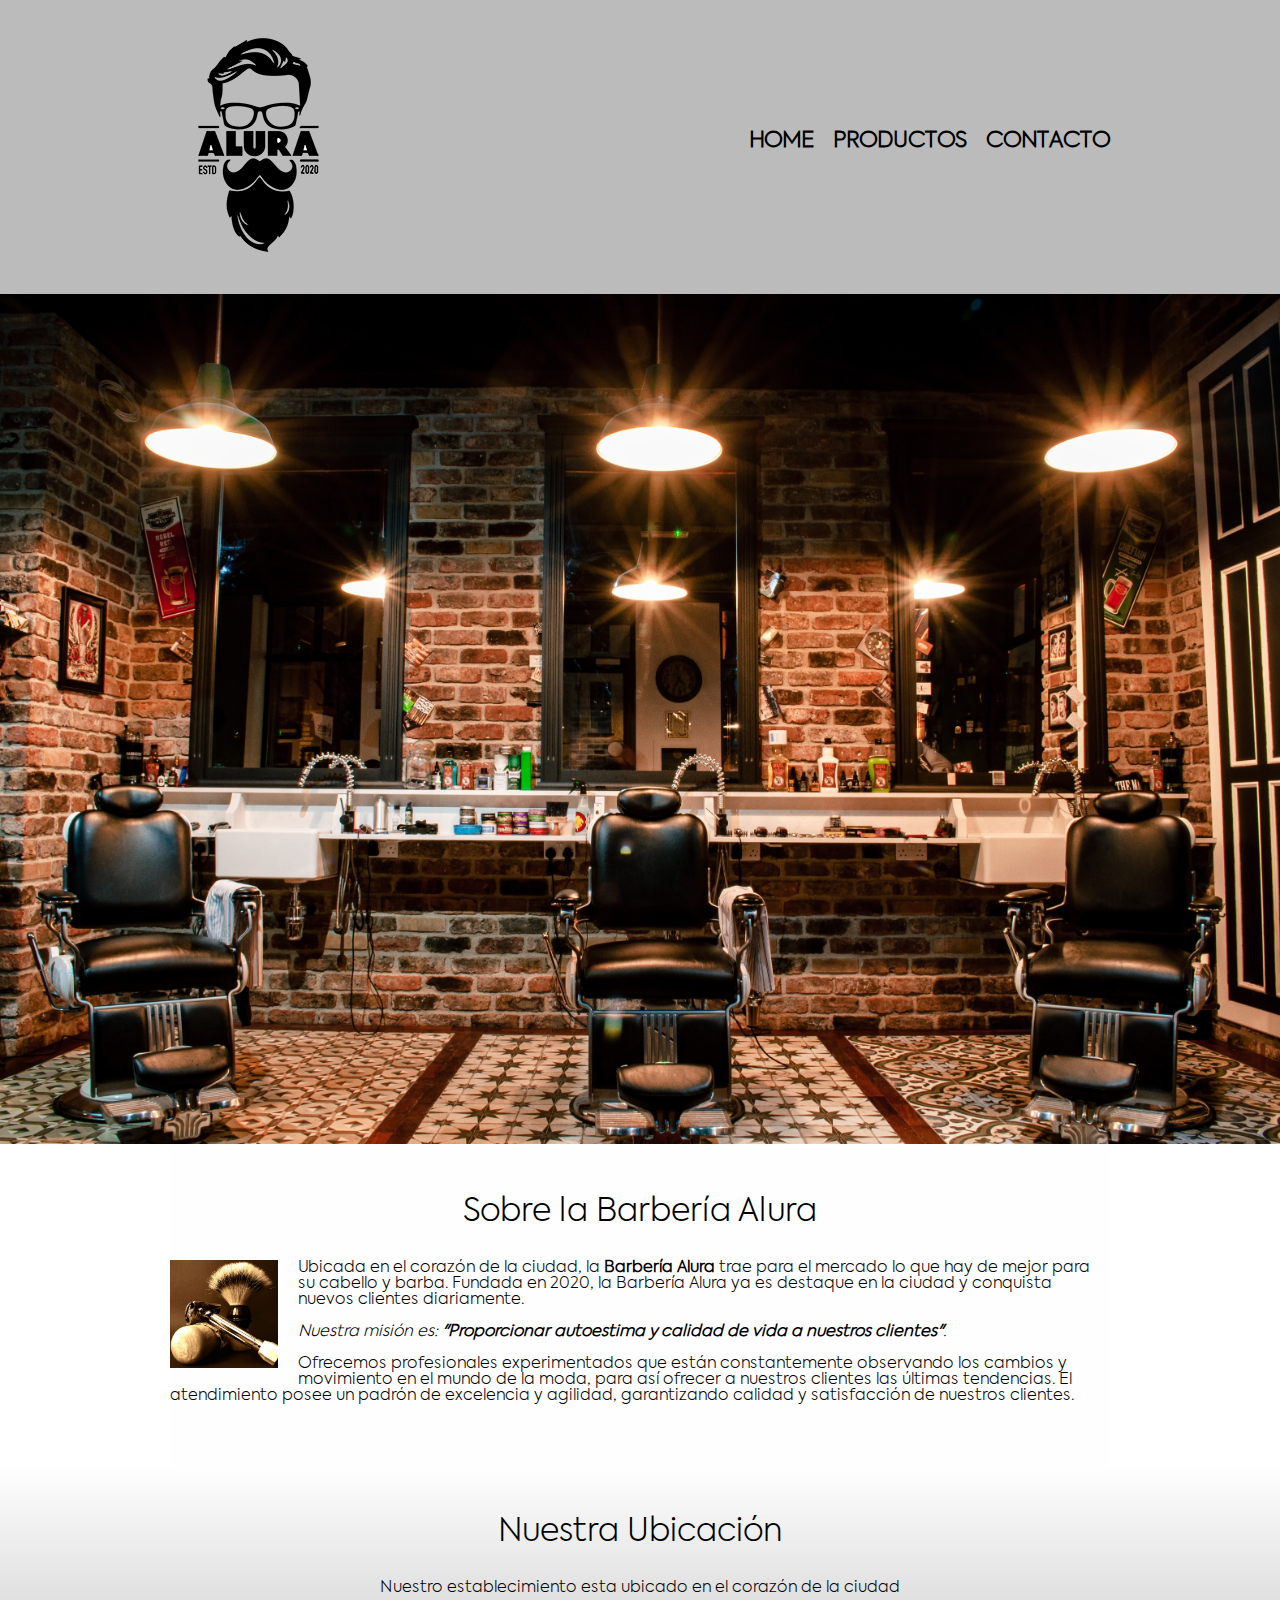
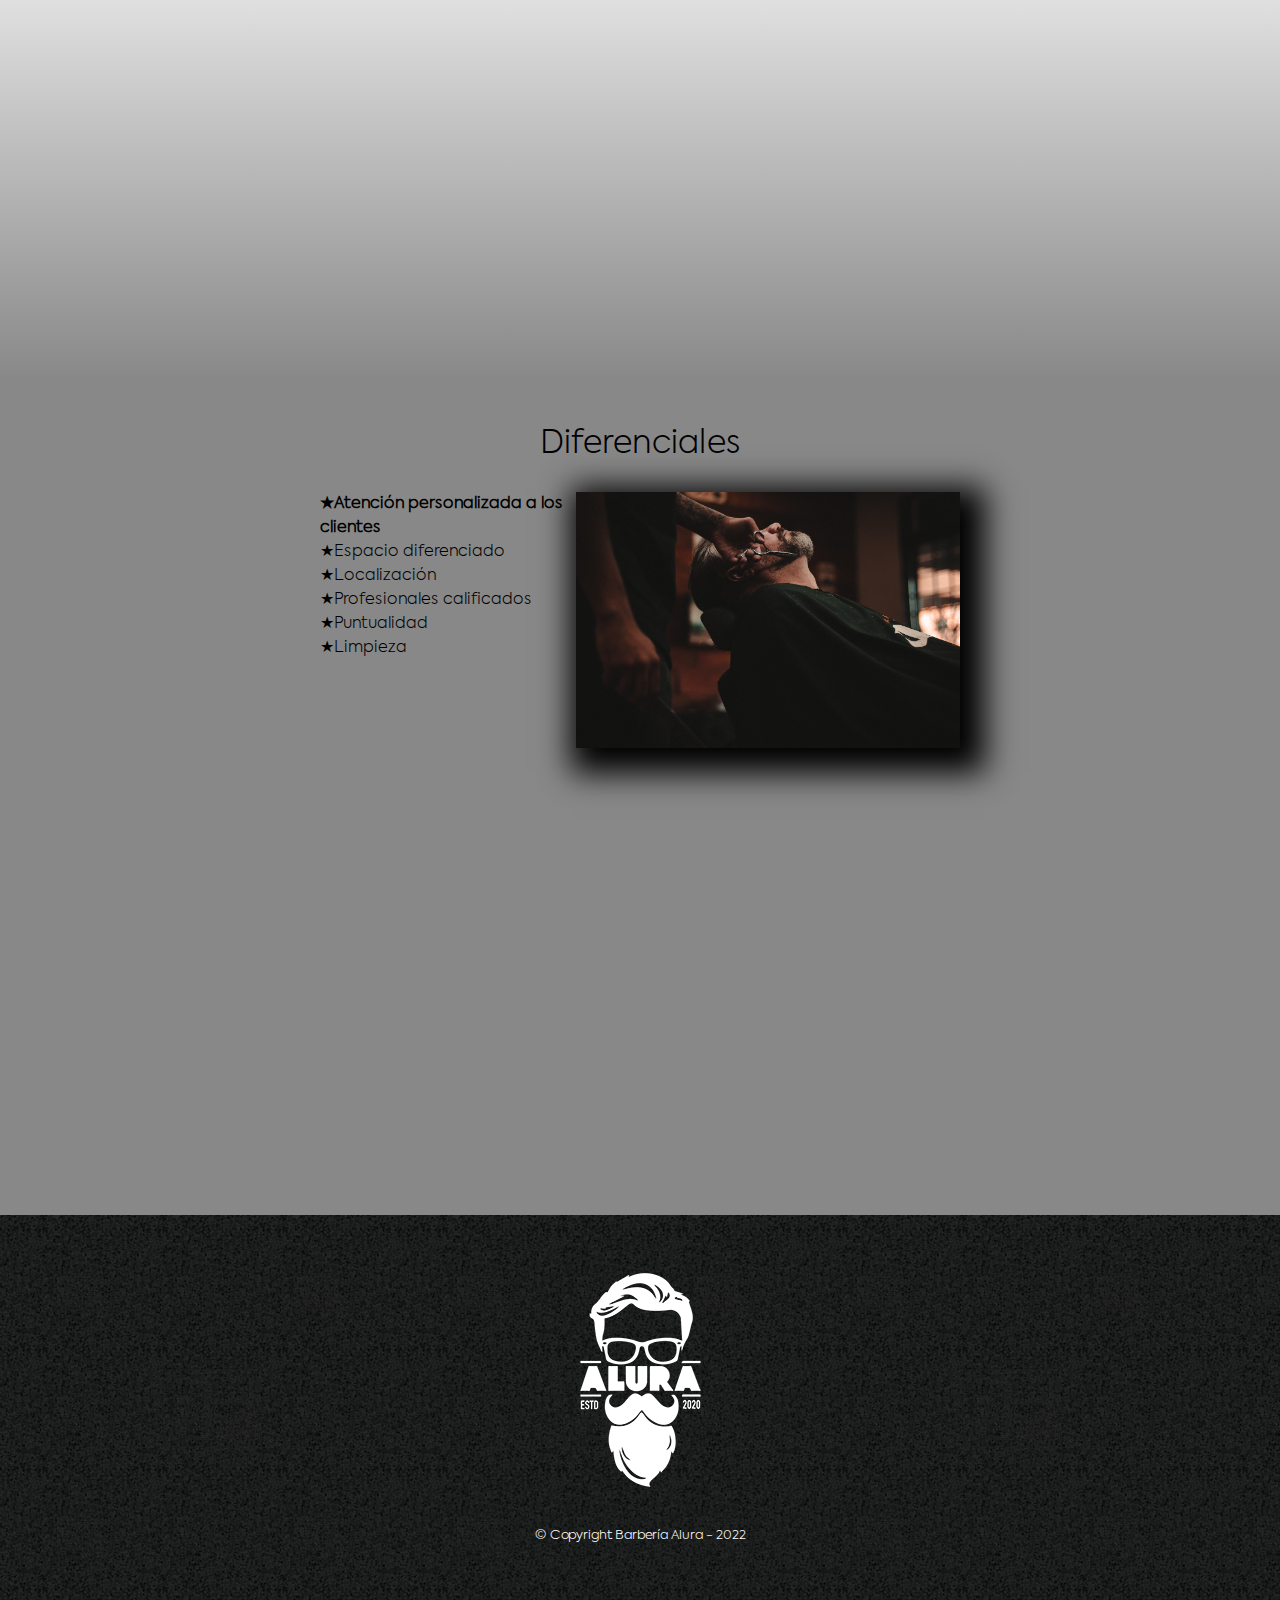
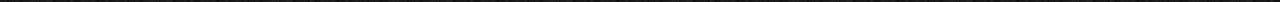
<file: index.html>
<!DOCTYPE html>
<html lang="es">
  <head>
    <meta charset="utf-8">
    <meta name="viewport" content="width=device-width">
    <title>Barbería Alura</title>
    <link rel="stylesheet" href="reset.css">
    <link rel="stylesheet" href="style.css">
  </head>

  <body>
    <header>
      <div class="caja">
        <h1><img src="imagenes/logo.png" alt="Logo de Barbería Alura"></h1>
        <nav>
          <ul>
            <li><a href="index.html">Home</a></li>
            <li><a href="productos.html">Productos</a></li>
            <li><a href="contacto.html">Contacto</a></li>
          </ul>
        </nav>
      </div>
    </header>

    <img class="banner" src="banner/banner.jpeg">

    <main>
      <section class="principal">

        <h2 class="titulo-principal">Sobre la Barbería Alura</h2>

        <img class="utensilios" src="imagenes/utensilios.jpg" alt="Utensilios de un barbero.">

        <p>Ubicada en el corazón de la ciudad, la <strong>Barbería Alura</strong> trae para el mercado lo que hay de mejor para su cabello y barba. Fundada en 2020, la Barbería Alura ya es destaque en la ciudad y conquista nuevos clientes diariamente.</p>

        <p id="mision"><em>Nuestra misión es: <strong>"Proporcionar autoestima y calidad de vida a nuestros clientes"</strong>.</em></p>

        <p>Ofrecemos profesionales experimentados que están constantemente observando los cambios y movimiento en el mundo de la moda, para así ofrecer a nuestros clientes las últimas tendencias. El atendimiento posee un padrón de excelencia y agilidad, garantizando calidad y satisfacción de nuestros clientes. </p>

      </section>

      <section class="mapa">
        <h3 class="titulo-principal">Nuestra Ubicación</h3>
        <p>Nuestro establecimiento esta ubicado en el corazón de la ciudad</p>

        <div class="mapa-contenido">
          <iframe src="https://www.google.com/maps/embed?pb=!1m18!1m12!1m3!1d3656.4499774664737!2d-46.63452058441868!3d-23.58818986847004!2m3!1f0!2f0!3f0!3m2!1i1024!2i768!4f13.1!3m3!1m2!1s0x94ce5a2b2ed7f3a1%3A0xab35da2f5ca62674!2sCaelum%20-%20Education%20and%20Innovation!5e0!3m2!1ses!2spe!4v1670798376362!5m2!1ses!2spe" width="100%" height="300" style="border:0;" allowfullscreen="" loading="lazy" referrerpolicy="no-referrer-when-downgrade"></iframe>
        </div>
      </section>

      <section class="diferenciales">
        <h3 class="titulo-principal">Diferenciales</h3>

        <div class="contenido-diferenciales">
          <ul class="lista-diferenciales">
            <li class="items">Atención personalizada a los clientes</li>
            <li class="items">Espacio diferenciado</li>
            <li class="items">Localización</li>
            <li class="items">Profesionales calificados</li>
            <li class="items">Puntualidad</li>
            <li class="items">Limpieza</li>
          </ul><img src="diferenciales/diferenciales.jpg" class="imagen-diferenciales">
        </div>

        <div class="video">
          <iframe width="100%" height="315" src="https://www.youtube.com/embed/wcVVXUV0YUY" title="YouTube video player" frameborder="0" allow="accelerometer; autoplay; clipboard-write; encrypted-media; gyroscope; picture-in-picture" allowfullscreen></iframe>
        </div>
      </section>

    </main>

    <footer>
      <img src="imagenes/logo-blanco.png" alt="Logo de Barbería Alura">
      <p class="copyright">&copy Copyright Barbería Alura - 2022</p>
    </footer>
  </body>
</html>
</file>
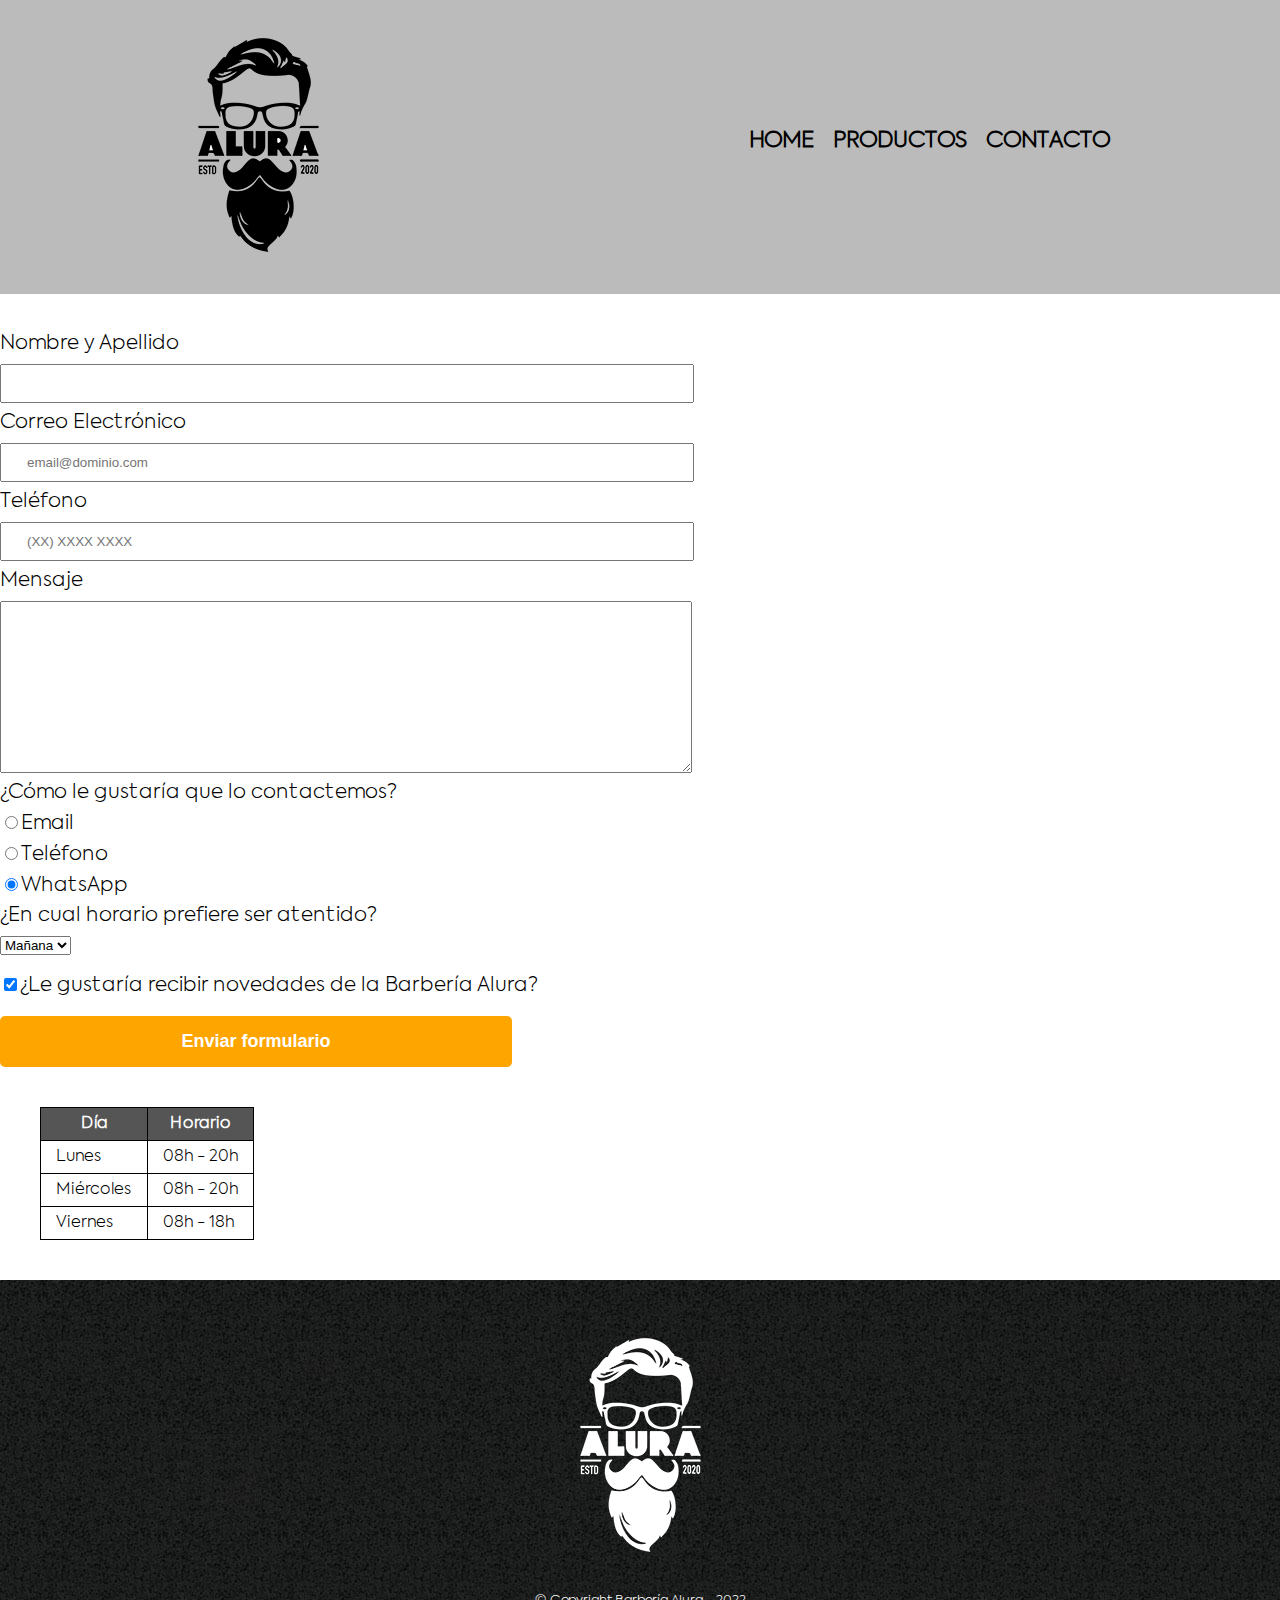
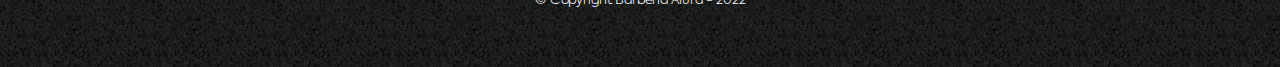
<file: contacto.html>
<!DOCTYPE html>
<html lang="es">
  <head>
    <meta charset="utf-8">
    <title>Contacto - Barbería Alura</title>
    <link rel="stylesheet" href="reset.css">
    <link rel="stylesheet" href="style.css">
  </head>
  <body>
    <header>
      <div class="caja">
        <h1><img src="imagenes/logo.png" alt="Logo de Barbería Alura"></h1>
        <nav>
          <ul>
            <li><a href="index.html">Home</a></li>
            <li><a href="productos.html">Productos</a></li>
            <li><a href="contacto.html">Contacto</a></li>
          </ul>
        </nav>
      </div>
    </header>
    <main>
      <form>
        <label for="nombreApellido">Nombre y Apellido</label>
        <input type="text" id="nombreApellido" class="input-padron" required>

        <label for="correoElectronico">Correo Electrónico</label>
        <input type="email" id="correoElectronico" class="input-padron" required placeholder="email@dominio.com">

        <label for="telefono">Teléfono</label>
        <input type="tel" id="telefono" class="input-padron" required placeholder="(XX) XXXX XXXX">

        <label for="mensaje">Mensaje</label>
        <textarea id="mensaje" rows="10" cols="70" class="input-padron" required></textarea>

        <fieldset>
          <legend>¿Cómo le gustaría que lo contactemos?</legend>

          <label for="radio-email"><input type="radio" name="contacto" value="email" id="radio-email">Email</label>
          <label for="radio-telf"><input type="radio" name="contacto" value="telf" id="radio-telf">Teléfono</label>
          <label for="radio-wsp"><input type="radio" name="contacto" value="wsp" id="radio-wsp" checked>WhatsApp</label>
        </fieldset>

        <fieldset>
          <legend>¿En cual horario prefiere ser atentido?</legend>
          <select>
            <option>Mañana</option>
            <option>Tarde</option>
            <option>Noche</option>
          </select>
        </fieldset>

        <label class="checkbox"><input type="checkbox" checked>¿Le gustaría recibir novedades de la Barbería Alura?</label>
        <input type="submit" value="Enviar formulario" class="enviar">

      </form>
      <table>
        <thead>
          <tr>
            <th>Día</th>
            <th>Horario</th>
          </tr>
        </thead>
        <tbody>
          <tr>
            <td>Lunes</td>
            <td>08h - 20h</td>
          </tr>
          <tr>
            <td>Miércoles</td>
            <td>08h - 20h</td>
          </tr>
          <tr>
            <td>Viernes</td>
            <td>08h - 18h</td>
          </tr>
        </tbody>
      </table>

    </main>

    <footer>
      <img src="imagenes/logo-blanco.png" alt="Logo de Barbería Alura">
      <p class="copyright">&copy Copyright Barbería Alura - 2022</p>
    </footer>
  </body>
</html>
</file>
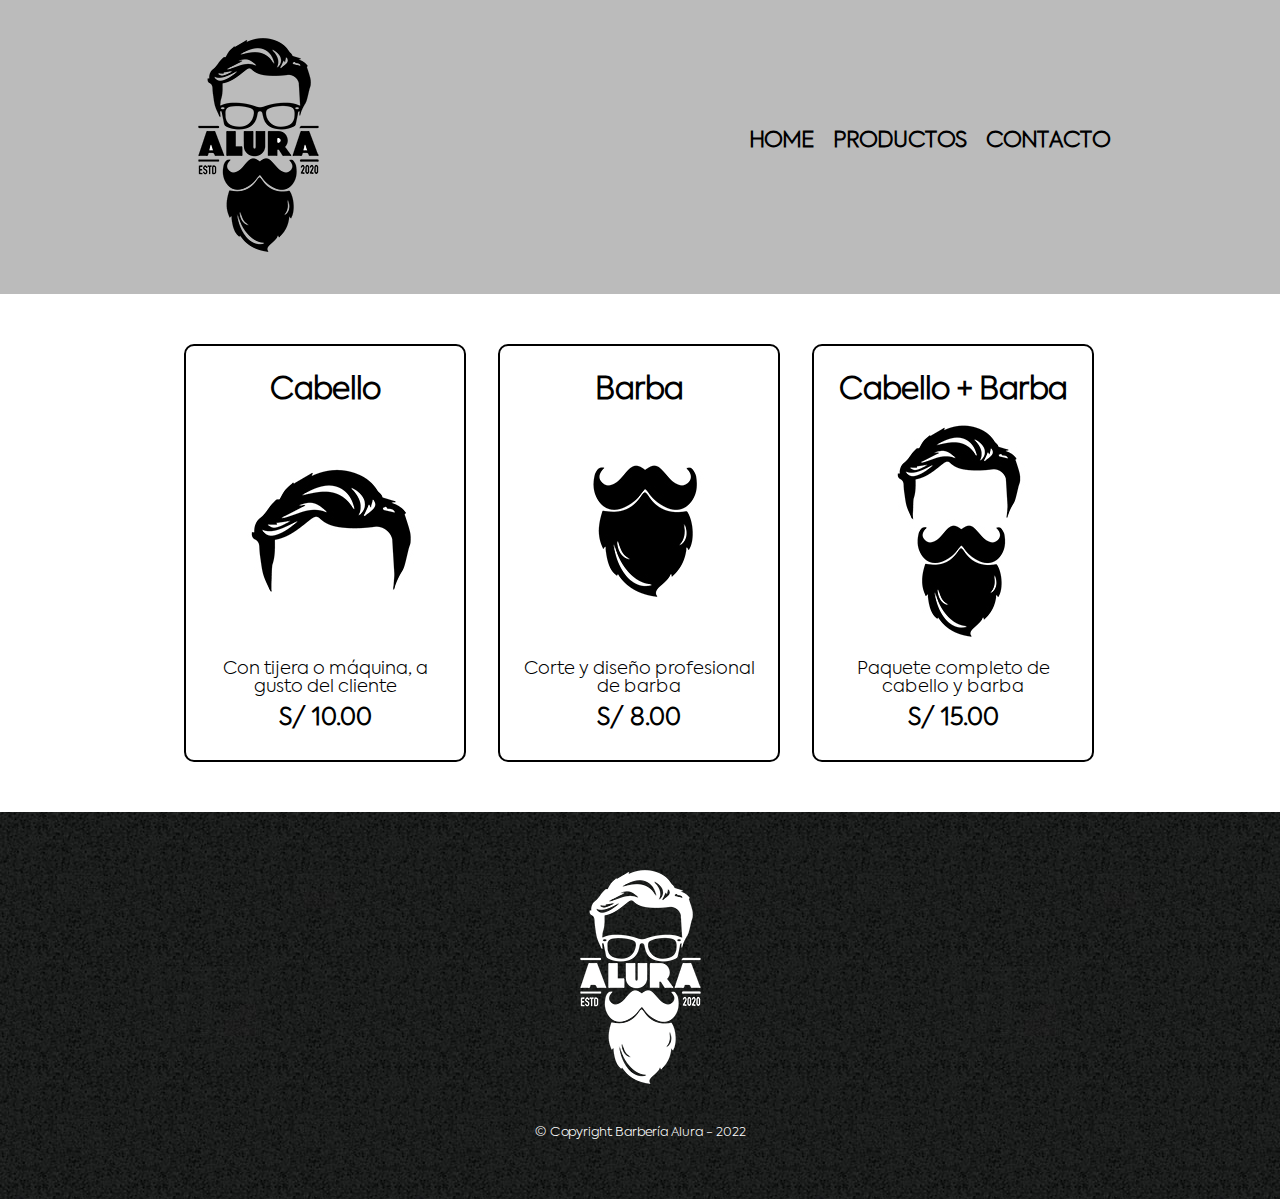
<file: productos.html>
<!DOCTYPE html>

<!DOCTYPE html>
<html lang="es">
  <head>
    <meta charset="utf-8">
    <title>Productos - Barbería Alura</title>
    <link rel="stylesheet" href="reset.css">
    <link rel="stylesheet" href="style.css">
  </head>
  <body>
    <header>
      <div class="caja">
        <h1><img src="imagenes/logo.png"></h1>
        <nav>
          <ul>
            <li><a href="index.html">Home</a></li>
            <li><a href="productos.html">Productos</a></li>
            <li><a href="contacto.html">Contacto</a></li>
          </ul>
        </nav>
      </div>
    </header>

    <main>
      <ul class="productos">
        <li>
          <h2>Cabello</h2>
          <img src="imagenes/cabello.jpg">
          <p class="producto-desc">Con tijera o máquina, a gusto del cliente</p>
          <p class="producto-precio">S/ 10.00</p>

        </li>
        <li>
          <h2>Barba</h2>
          <img src="imagenes/barba.jpg">
          <p class="producto-desc">Corte y diseño profesional de barba</p>
          <p class="producto-precio">S/ 8.00</p>

        </li>
        <li>
          <h2>Cabello + Barba</h2>
          <img src="imagenes/cabello+barba.jpg">
          <p class="producto-desc">Paquete completo de cabello y barba</p>
          <p class="producto-precio">S/ 15.00</p>

        </li>
      </ul>

    </main>

    <footer>
      <img src="imagenes/logo-blanco.png">
      <p class="copyright">&copy Copyright Barbería Alura - 2022</p>
    </footer>
  </body>
</html>
</file>
<file: style.css>
@font-face {
    font-family: 'Axiforma';
    src: local('Axiforma Light'), local('Axiforma-Light'),
        url('fonts/Axiforma-Light.woff2') format('woff2'),
        url('fonts/Axiforma-Light.woff') format('woff'),
        url('fonts/Axiforma-Light.ttf') format('truetype');
    font-weight: 300;
    font-style: normal;
  }

body{
  font-family: 'Axiforma',sans-serif;
}

header{
  background-color: #BBBBBB;
  padding: 20px 0;
}

.caja{
  width: 940px;
  position: relative;
  margin: 0 auto;
}

nav{
  position: absolute;
  top: 110px;
  right: 0;
}
nav li{
  display: inline;
  margin: 0 0 0 15px;
}

nav a{
  text-transform: uppercase;
  color: black;
  font-weight: bold;
  font-size: 22px;
  text-decoration: none;
}

nav a:hover{
  color: #c78c19;
  text-decoration: underline;
}

.productos{
  width: 940px;
  margin: 0 auto;
  padding: 50px;
}

.productos li{
  display: inline-block;
  text-align: center;
  width: 30%;
  vertical-align: top;
  /*background: #CCCCCC;*/
  margin: 0 1.5%;
  padding: 30px 20px;
  box-sizing: border-box;
  border: 2px solid #000000;
  border-radius: 10px;
}

.productos li:hover{
  border-color: #c78c19;
}

.productos li:active{
  border-color: #088c19;
}

.productos h2{
  font-size: 30px;
  font-weight: bold;
}

.productos li:hover h2{
  font-size: 33px;
  color: #c78c19;
}

.producto-desc{
  font-size: 18px;
}
.producto-precio{
  font-size: 24px;
  font-weight: bold;
  margin-top: 10px;
}

footer{
  text-align: center;
  background: url(imagenes/bg.jpg);
  padding: 40px;
}

.copyright{
  color: #FFFFFF;
  font-size: 13px;
  margin: 20px;
}

form{
  margin: 40px 0;
}

form label, form legend{
  display: block;
  font-size: 20px;
  margin: 0 0 10px;
}

.input-padron{
  display: block;
  margin: 0 0 10px;
  padding: 10px 25px;
  width: 50%;
}

.checkbox{
  margin: 20px 0;
}

.enviar{
  width: 40%;
  padding: 15px 0;
  font-size: 18px;
  font-weight: bold;
  color: white;
  background: orange;
  border: none;
  border-radius: 5px;
  transition: 1s all;
  cursor: pointer;
}

.enviar:hover{
  background: red;
  transform: scale(1.2);
}

table{
    margin: 40px 40px;
}

thead{
  background: #555555;
  color: white;
  font-weight: bold;
}

td, th{
  border: 1px solid #000000;
  padding: 8px 15px;
}

/*Aqui inicia el CSS para nuestra HOME*/
.banner{
  width: 100%;
}
/*
main > p{
  background: red;
}

img + p{
  background: lightyellow;
}

img ~ p{
   background: lightgreen;
}

.principal p:not(#mision){
  background: orange;
}
*/
.principal{
  padding: 3em 0;
  background: #FEFEFE;
  width: 940px;
  margin: 0 auto;
}

.titulo-principal{
  text-align: center;
  font-size: 2em;
  margin: 0 0 1em;
  clear: left;
  /*color: rgba(218, 0, 0,0.3);
  text-shadow: 2px 2px red*/
}
/*
.titulo-principal:first-letter{
  font-weight: bold;
}

.titulo-principal:before{
  content: "[";
}

.titulo-principal:after{
  content: "]";
}

.p:first-line{
  font-style: italic;
}
*/
.principal p{
  margin: 0 0 1em;
}

.principal strong{
  font-weight: bold;
}

.principal em{
  font-style: italic;
}

.utensilios{
  width: calc(20% - (20px * 4));
  float: left;
  margin: 0 20px 20px 0;
}

.mapa{
  padding: 3em 0;
  /*background: linear-gradient(90deg, orange 20%, blue, red, black);
  background: radial-gradient(orange 30%, blue, red, black);*/
  background: linear-gradient(#FEFEFE,#888888);
}
.mapa p{
  margin: 0 0 2em;
  text-align: center;
}

.mapa-contenido{
  width: 940px;
  margin: 0 auto;
}
.diferenciales{
  padding: 3em 0;
  background: #888888;
}

.contenido-diferenciales{
  width: 640px;
  margin: 0 auto;
}

.lista-diferenciales{
  width: 40%;
  display: inline-block;
  vertical-align: top;
}

.items{
    line-height: 1.5;
}

.items::before{
  content: "★";
}
.items:first-child{
  font-weight: bold;
}
/*
.items:nth-child(2n){
  font-weight: bold;
}*/

.imagen-diferenciales{
  width: 60%;
  transition: 400ms;
  box-shadow: 10px 10px 30px 15px #000000;
}

.imagen-diferenciales:hover{
  opacity: 0.3;

}

.video{
  width: 560px;
  margin: 3em auto;
}

@media screen and (max-width:480px) {
  h1{
    text-align: center;
  }
  nav{
    position: static;
  }

  .caja, .principal, .mapa-contenido, .contenido-diferenciales, .video{
    width:auto;
  }
  .lista-diferenciales, .imagen-diferenciales{
    width: 100%;
    margin: 1em auto;
  }
}
</file>
